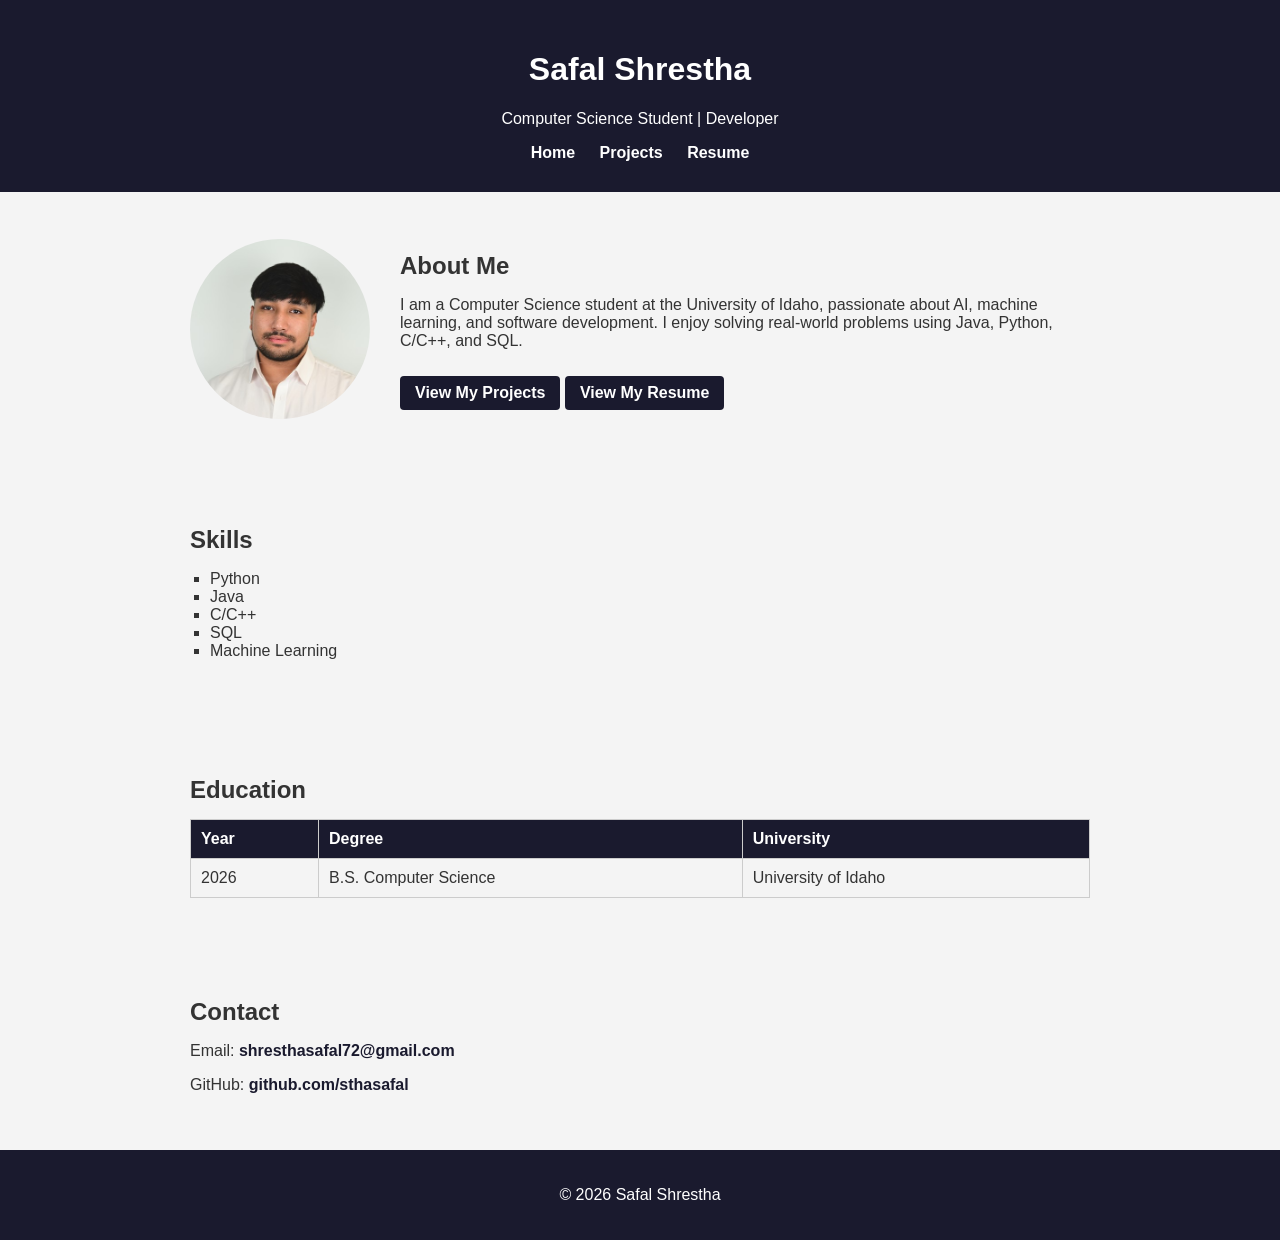
<file: index.html>
<!DOCTYPE html>
<html lang="en">
<head>
  <meta charset="UTF-8">
  <title>Safal Shrestha | Portfolio</title>
  <link rel="stylesheet" href="style.css">
</head>
<body>

  <header>
    <h1>Safal Shrestha</h1>
    <p>Computer Science Student | Developer</p>
    <nav>
      <a href="index.html">Home</a>
      <a href="projects.html">Projects</a>
      <a href="resume.html">Resume</a>
    </nav>
  </header>

  <section class="about">
    <img src="profile.jpg" alt="Safal Shrestha">
    <div>
      <h2>About Me</h2>
      <p>
        I am a Computer Science student at the University of Idaho,
        passionate about AI, machine learning, and software development.
        I enjoy solving real-world problems using Java, Python, C/C++, and SQL.
      </p>
      <p>
        <a class="button-link" href="projects.html">View My Projects</a>
        <a class="button-link" href="resume.html">View My Resume</a>
      </p>
    </div>
  </section>

  <section class="skills">
    <h2>Skills</h2>
    <ul>
      <li>Python</li>
      <li>Java</li>
      <li>C/C++</li>
      <li>SQL</li>
      <li>Machine Learning</li>
    </ul>
  </section>

  <section class="education">
    <h2>Education</h2>
    <table>
      <tr>
        <th>Year</th>
        <th>Degree</th>
        <th>University</th>
      </tr>
      <tr>
        <td>2026</td>
        <td>B.S. Computer Science</td>
        <td>University of Idaho</td>
      </tr>
    </table>
  </section>

  <section class="contact">
    <h2>Contact</h2>
    <p>Email: <a href="mailto:shresthasafal72@gmail.com">shresthasafal72@gmail.com</a></p>
    <p>GitHub: <a href="https://github.com/sthasafal" target="_blank">github.com/sthasafal</a></p>
  </section>

  <footer>
    <p>© 2026 Safal Shrestha</p>
  </footer>

</body>
</html>
</file>
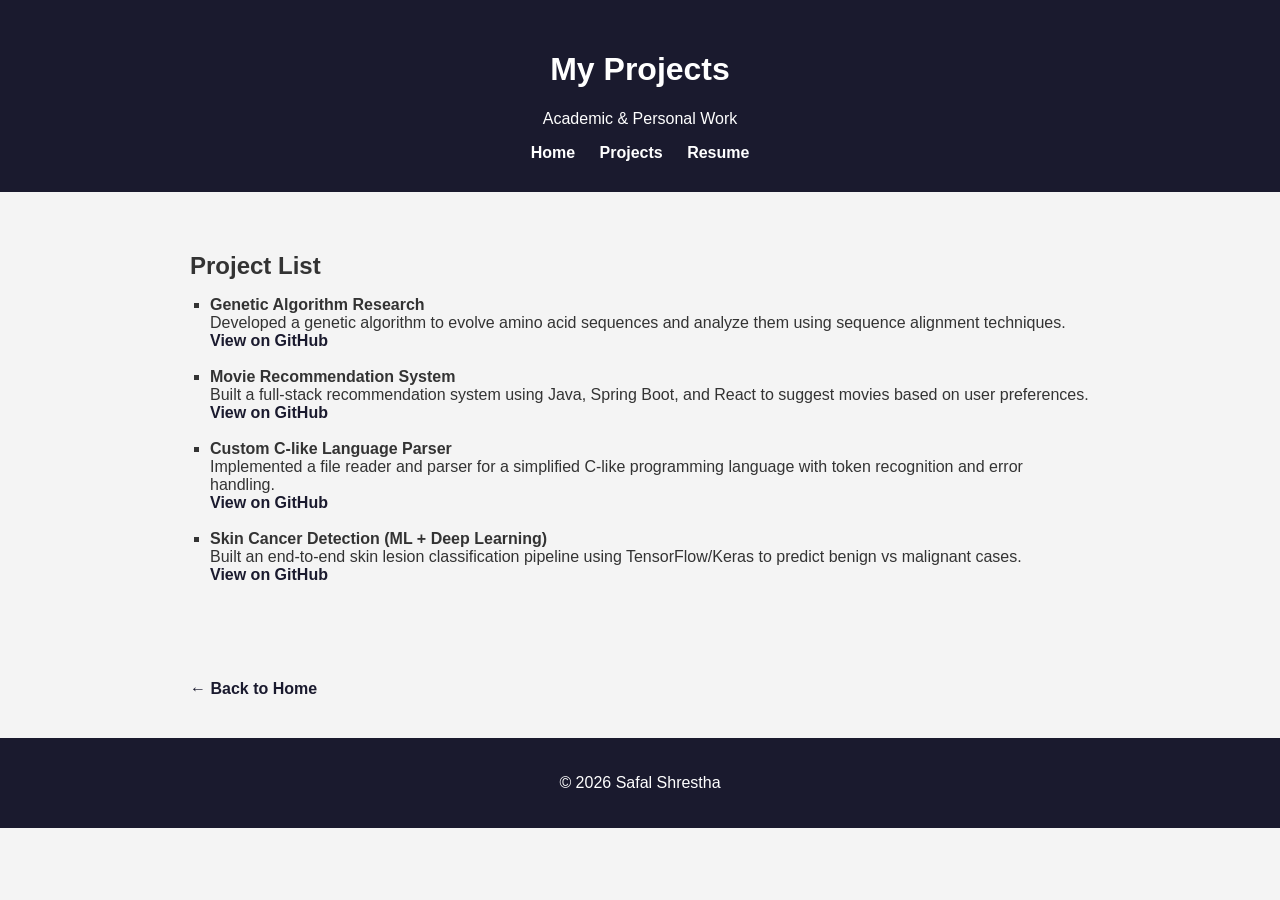
<file: projects.html>
<!DOCTYPE html>
<html lang="en">
<head>
  <meta charset="UTF-8">
  <title>Safal Shrestha | Projects</title>
  <link rel="stylesheet" href="style.css">
</head>
<body>

  <header>
    <h1>My Projects</h1>
    <p>Academic & Personal Work</p>
    <nav>
      <a href="index.html">Home</a>
      <a href="projects.html">Projects</a>
      <a href="resume.html">Resume</a>
    </nav>
  </header>

  <section>
    <h2>Project List</h2>

    <ul>
      <li>
        <strong>Genetic Algorithm Research</strong><br>
        Developed a genetic algorithm to evolve amino acid sequences and
        analyze them using sequence alignment techniques.<br>
        <a href="https://github.com/sthasafal/Genetic-Algorithm" target="_blank">
          View on GitHub
        </a>
      </li>

      <br>

      <li>
        <strong>Movie Recommendation System</strong><br>
        Built a full-stack recommendation system using Java, Spring Boot,
        and React to suggest movies based on user preferences.<br>
        <a href="https://github.com/sthasafal/movie-recommendation-system" target="_blank">
          View on GitHub
        </a>
      </li>

      <br>

      <li>
        <strong>Custom C-like Language Parser</strong><br>
        Implemented a file reader and parser for a simplified C-like
        programming language with token recognition and error handling.<br>
        <a href="https://github.com/sthasafal/Lexer-Oprator" target="_blank">
          View on GitHub
        </a>
      </li>

        <br>


      <li>
        <strong>Skin Cancer Detection (ML + Deep Learning) </strong><br>
        Built an end-to-end skin lesion classification pipeline using TensorFlow/Keras to predict benign vs malignant cases.<br>
        <a href="https://github.com/sthasafal/Skincancer_Detection" target="_blank">
          View on GitHub
        </a>
      </li>
    </ul>

  </section>

  <section>
    <a href="index.html">← Back to Home</a>
  </section>

  <footer>
    <p>© 2026 Safal Shrestha</p>
  </footer>

</body>
</html>
</file>
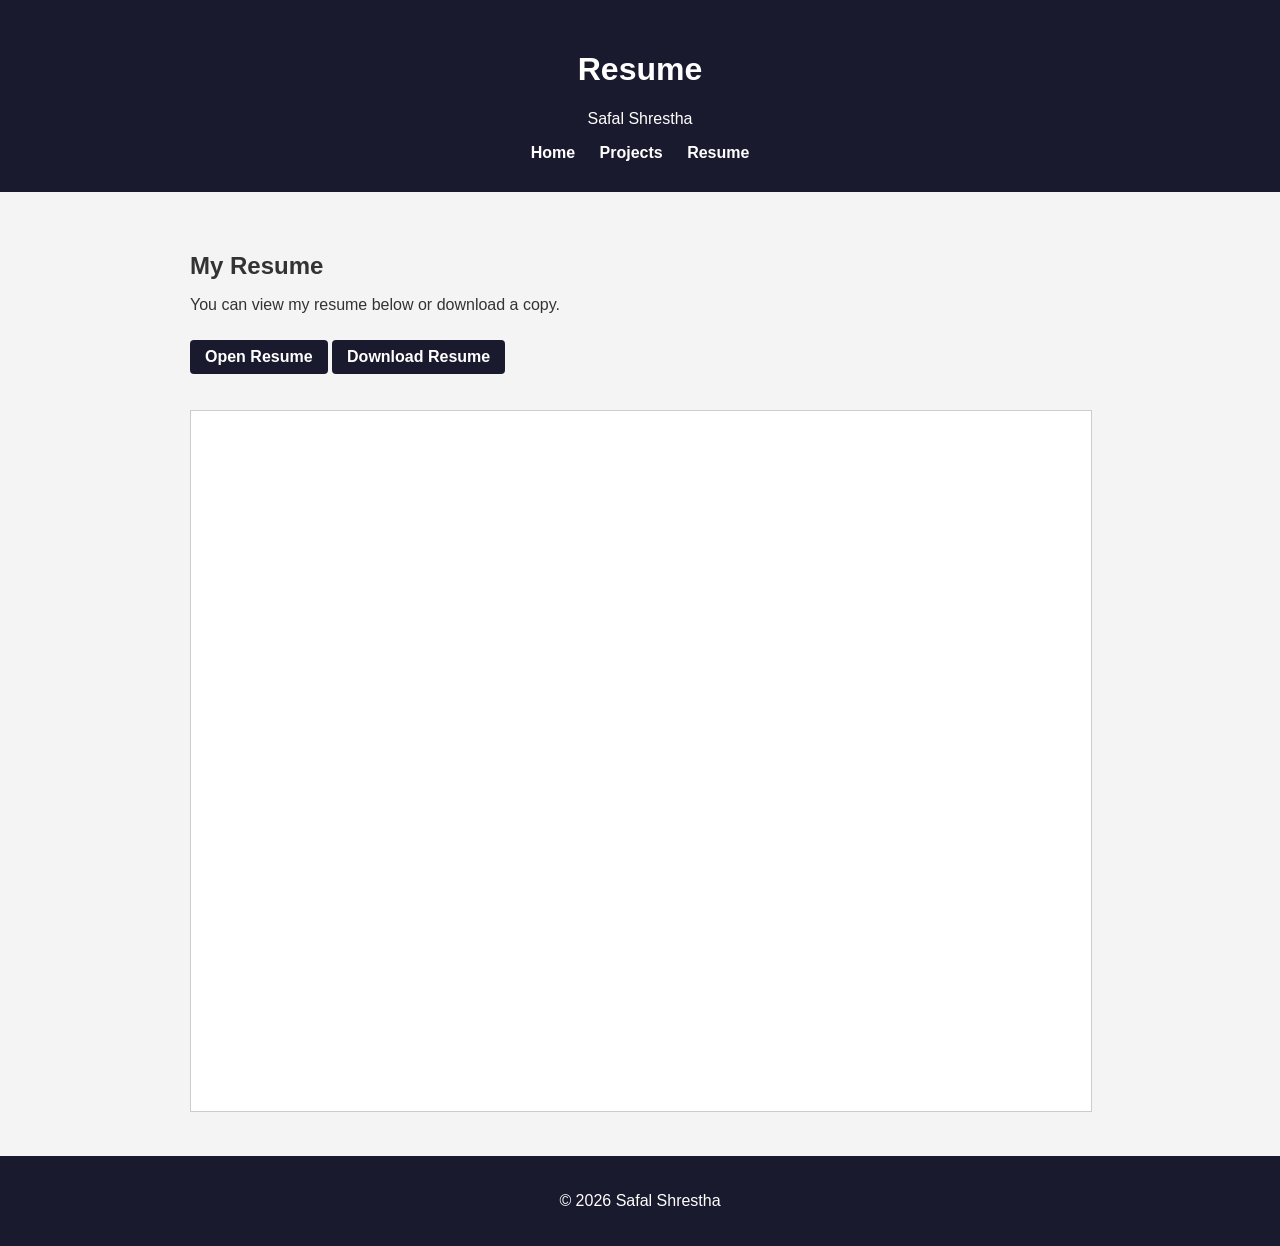
<file: resume.html>
<!DOCTYPE html>
<html lang="en">
<head>
  <meta charset="UTF-8">
  <title>Safal Shrestha | Resume</title>
  <link rel="stylesheet" href="style.css">
</head>
<body>

  <header>
    <h1>Resume</h1>
    <p>Safal Shrestha</p>
    <nav>
      <a href="index.html">Home</a>
      <a href="projects.html">Projects</a>
      <a href="resume.html">Resume</a>
    </nav>
  </header>

  <section class="resume-actions">
    <h2>My Resume</h2>
    <p>You can view my resume below or download a copy.</p>
    <p>
      <a class="button-link" href="Resume.pdf" target="_blank">Open Resume</a>
      <a class="button-link" href="Resume.pdf" download>Download Resume</a>
    </p>
  </section>

  <section class="resume-viewer">
    <iframe src="Resume.pdf" title="Safal Shrestha Resume"></iframe>
  </section>

  <footer>
    <p>&copy; 2026 Safal Shrestha</p>
  </footer>

</body>
</html>
</file>
<file: style.css>
body {
  margin: 0;
  font-family: Arial, sans-serif;
  background-color: #f4f4f4;
  color: #333;
}

header {
  background-color: #1a1a2e;
  color: white;
  text-align: center;
  padding: 30px;
}

section {
  padding: 40px;
  max-width: 900px;
  margin: auto;
}

.about {
  display: flex;
  align-items: center;
  gap: 30px;
}

.about img {
  width: 180px;
  height: 180px;
  border-radius: 50%;
  object-fit: cover;
}

h2 {
  margin-bottom: 15px;
}

ul {
  list-style-type: square;
  padding-left: 20px;
}

table {
  width: 100%;
  border-collapse: collapse;
}

th, td {
  border: 1px solid #ccc;
  padding: 10px;
  text-align: left;
}

th {
  background-color: #1a1a2e;
  color: white;
}

a {
  color: #1a1a2e;
  text-decoration: none;
  font-weight: bold;
}

a:hover {
  text-decoration: underline;
}

footer {
  text-align: center;
  padding: 20px;
  background-color: #1a1a2e;
  color: white;
}

nav {
  margin-top: 10px;
}

nav a {
  margin: 0 10px;
  text-decoration: none;
  color: white;
  font-weight: bold;
}

nav a:hover {
  text-decoration: underline;
}

.button-link {
  display: inline-block;
  padding: 8px 15px;
  background-color: #1a1a2e;
  color: white;
  text-decoration: none;
  border-radius: 4px;
  margin-top: 10px;
}

.button-link:hover {
  background-color: #333;
}

.resume-actions {
  padding-bottom: 20px;
}

.resume-viewer {
  padding-top: 0;
}

.resume-viewer iframe {
  width: 100%;
  min-height: 700px;
  border: 1px solid #ccc;
  background-color: white;
}
</file>
